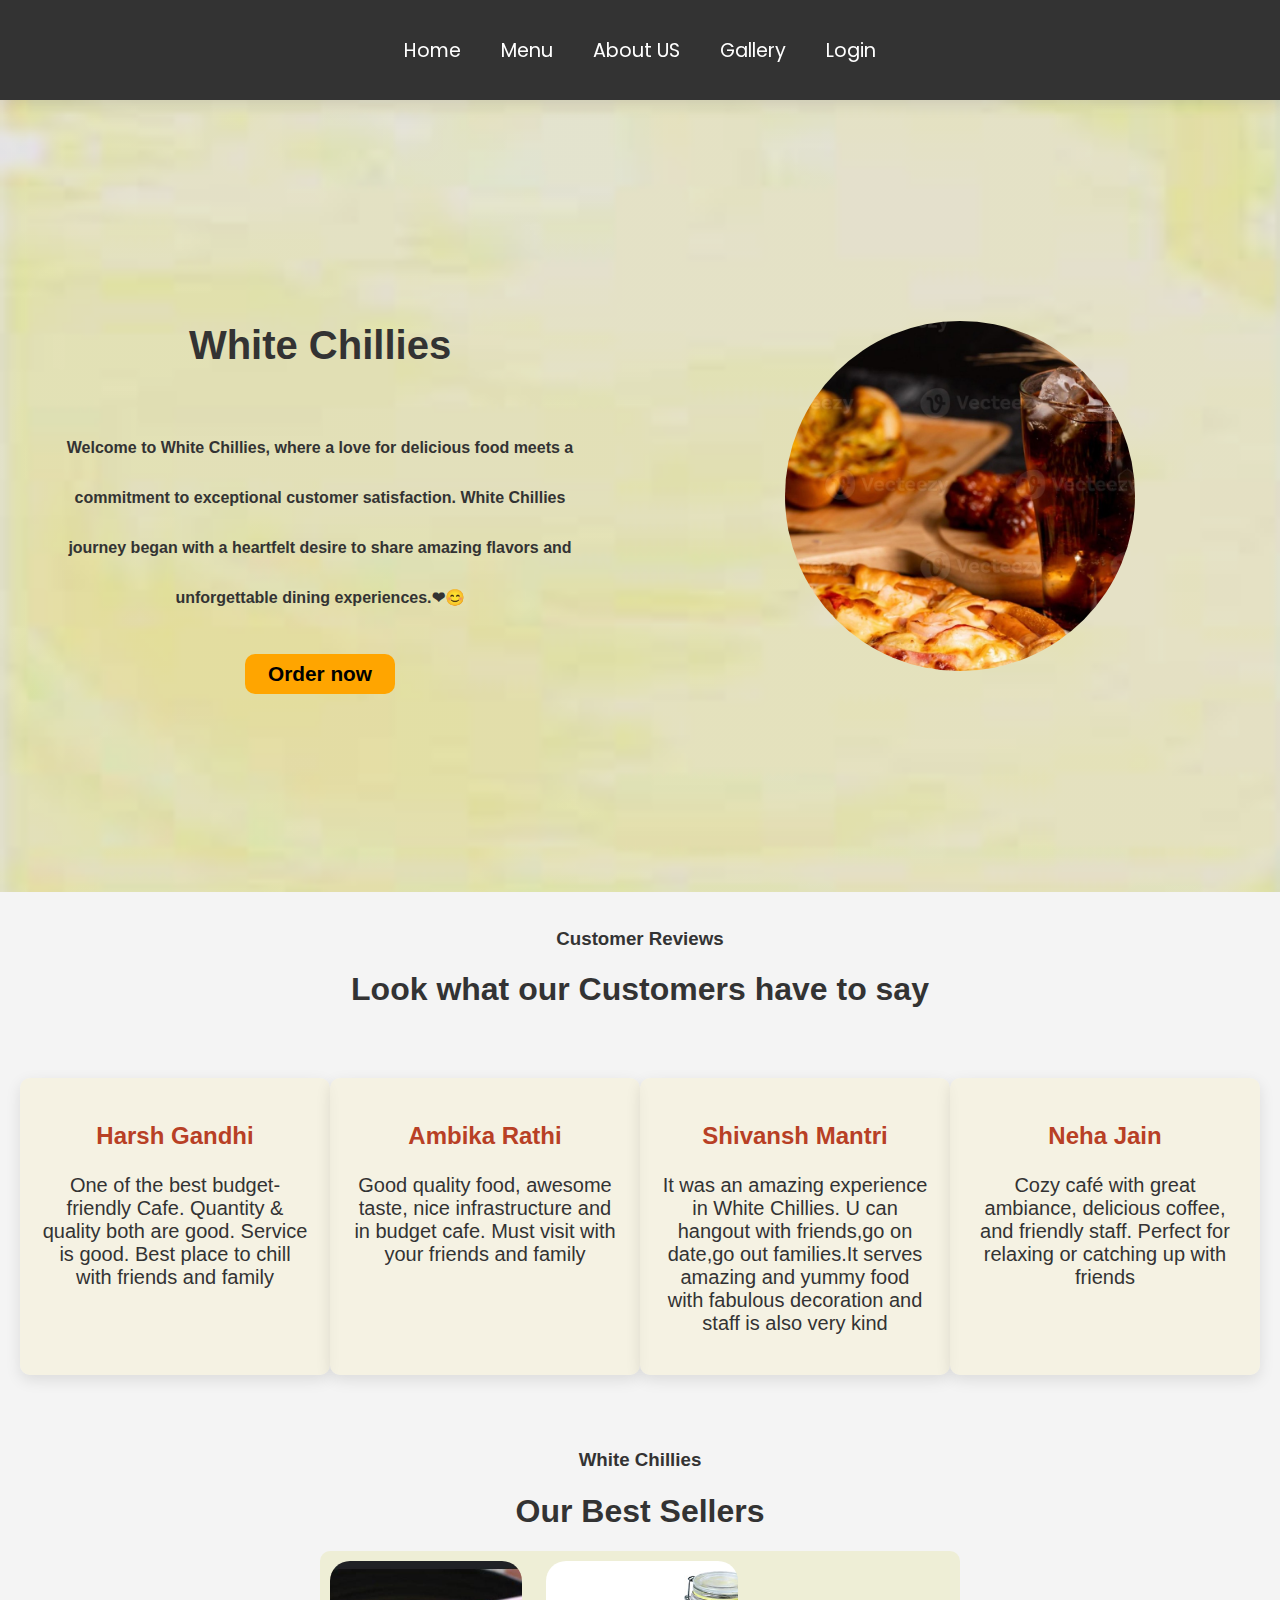
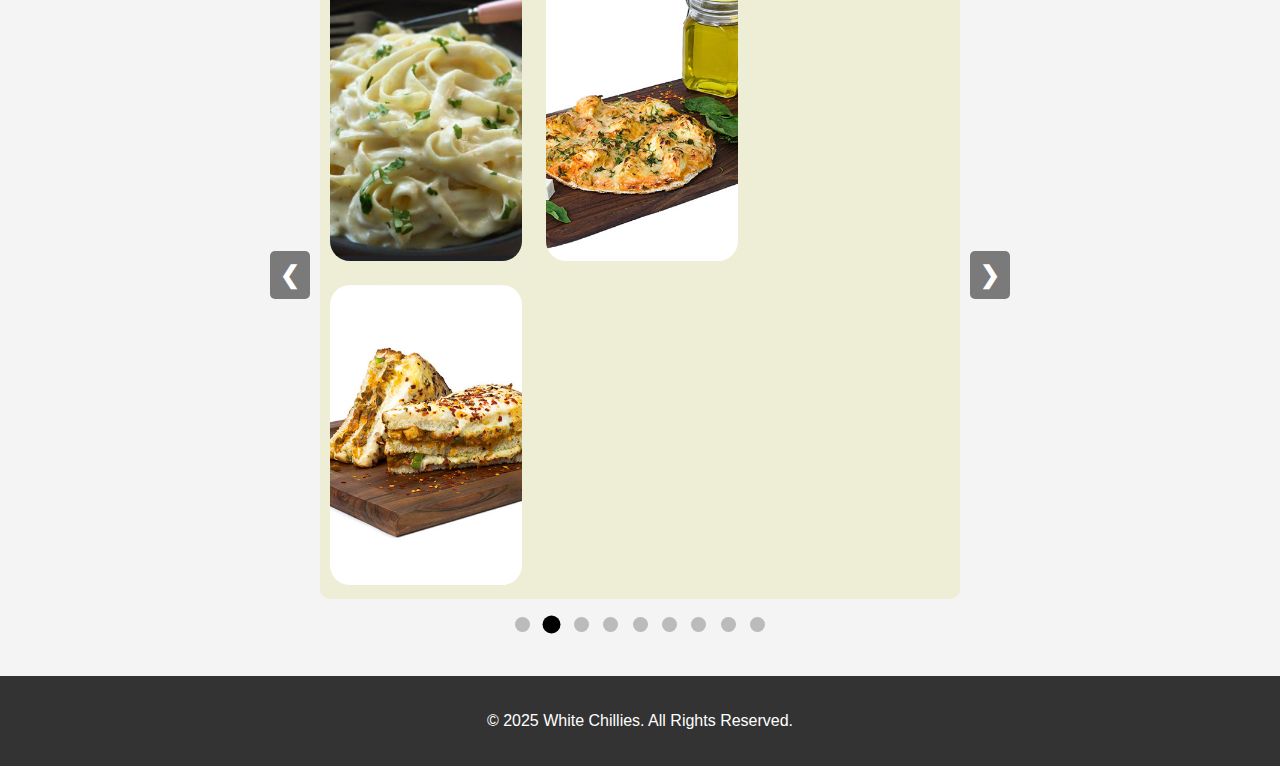
<file: CafeProject/index.html>
<!DOCTYPE html>
<html lang="en">

<head>
  <meta charset="UTF-8">
  <meta name="viewport" content="width=device-width, initial-scale=1.0">
  <title>Cafe</title>
  <link rel="stylesheet" href="styles.css">
</head>

<body>
  <nav class="navbar">
    <div class="navbar-container">
      <ul class="navbar-menu">
        <li><a href="index.html" class="navbar-link">Home</a></li>
        <li><a href="menu.html" class="navbar-link">Menu</a></li>
        <li><a href="Aboutus.html" class="navbar-link">About US</a></li>
        <li><a href="gallery.html" class="navbar-link">Gallery</a></li>
        <li><a href="login.html" class="navbar-link">Login</a></li>
      </ul>
    </div>
  </nav>
  <div class="firstpage">
    <div class="left">
      <h1 style="font-weight: bolder; font-size: 2.5rem;">White Chillies</h1>
      <P style="text-align: center;">Welcome to White Chillies, where a love for delicious food meets a commitment to
        exceptional customer satisfaction. White Chillies journey began with a heartfelt desire to share amazing flavors
        and unforgettable dining experiences.❤😊</P>
      <button><a href="menu.html">Order now</a></button>
    </div>
    <div class="right">
      <img src="rotateimg.jpg" alt="">
    </div>
  </div>
  <br>
  <br>
  <h3 style="text-align: center; padding-bottom: 0px; margin: 0px;">Customer Reviews</h3>
  <h1 style="text-align: center;">Look what our Customers have to say</h1>
  <div class="container">

    <div class="box">
      <h3>Harsh Gandhi</h3>
      <p>One of the best budget-friendly Cafe. Quantity & quality both are good. Service is good. Best place to chill
        with friends and family</p>
    </div>
    <div class="box">
      <h3>Ambika Rathi</h3>
      <p>Good quality food, awesome taste, nice infrastructure and in budget cafe. Must visit with your friends and
        family</p>
    </div>
    <div class="box">
      <h3>Shivansh Mantri</h3>
      <p>It was an amazing experience in White Chillies. U can hangout with friends,go on date,go out families.It serves
        amazing and yummy food with fabulous decoration and staff is also very kind</p>
    </div>
    <div class="box">
      <h3>Neha Jain</h3>
      <p>Cozy café with great ambiance, delicious coffee, and friendly staff. Perfect for relaxing or catching up with
        friends</p>
    </div>
  </div>
  <br>
  <br>
  <br>
  <h3 style="text-align: center; padding-bottom: 0px; margin: 0px;">White Chillies</h3>
  <h1 style="text-align: center;">Our Best Sellers</h1>
  <div class="slideshow-container">
    <a class="prev" onclick="plusSlides(-1)">&#10094;</a>
    <div class="slide">
      <img src="img1.jpg">
      <img src="Pasta.jpg">
      <img src="img3.jpg">
    </div>
    <div class="slide">
      <img src="Pasta.jpg">
      <img src="img3.jpg">
      <img src="img4.jpg">
    </div>
    <div class="slide">
      <img src="img3.jpg">
      <img src="img4.jpg">
      <img src="img5.jpg">
    </div>
    <div class="slide">
      <img src="img4.jpg">
      <img src="img5.jpg">
      <img src="img6.jpg">
    </div>
    <div class="slide">
      <img src="img5.jpg">
      <img src="img6.jpg">
      <img src="img7.jpg">
    </div>
    <div class="slide">
      <img src="img6.jpg">
      <img src="img7.jpg">
      <img src="img8.jpeg">
    </div>
    <div class="slide">
      <img src="img7.jpg">
      <img src="img8.jpeg">
      <img src="img9.jpg">
    </div>
    <div class="slide">
      <img src="img8.jpeg">
      <img src="img9.jpg">
      <img src="img1.jpg">
    </div>
    <div class="slide">
      <img src="img9.jpg">
      <img src="img1.jpg">
      <img src="Pasta.jpg">
    </div>
    <a class="next" onclick="plusSlides(1)">&#10095;</a>
  </div>
  <br>

  <div style="text-align:center">
    <span class="dot"></span>
    <span class="dot"></span>
    <span class="dot"></span>
    <span class="dot"></span>
    <span class="dot"></span>
    <span class="dot"></span>
    <span class="dot"></span>
    <span class="dot"></span>
    <span class="dot"></span>
  </div>
  <footer class="footer">
    <p>&copy; 2025 White Chillies. All Rights Reserved.</p>
  </footer>
  <script>
    let slideIndex = 1;
    showSlides(slideIndex);
    function plusSlides(n) {
      showSlides(slideIndex += n);
    }

    function showSlides(n) {
      let i;
      let slides = document.getElementsByClassName("slide");
      let dots = document.getElementsByClassName("dot");
      if (n > slides.length) { slideIndex = 1 }
      if (n < 1) { slideIndex = slides.length }
      for (i = 0; i < slides.length; i++) {
        slides[i].style.display = "none";
      }
      for (i = 0; i < dots.length; i++) {
        dots[i].className = dots[i].className.replace(" active", "");
      }
      slides[slideIndex - 1].style.display = "block";
      dots[slideIndex - 1].className += " active";
    }
    function autoSlides() {
      plusSlides(1);
      setTimeout(autoSlides, 2000);
    }
    autoSlides();
  </script>
</body>

</html>
</file>
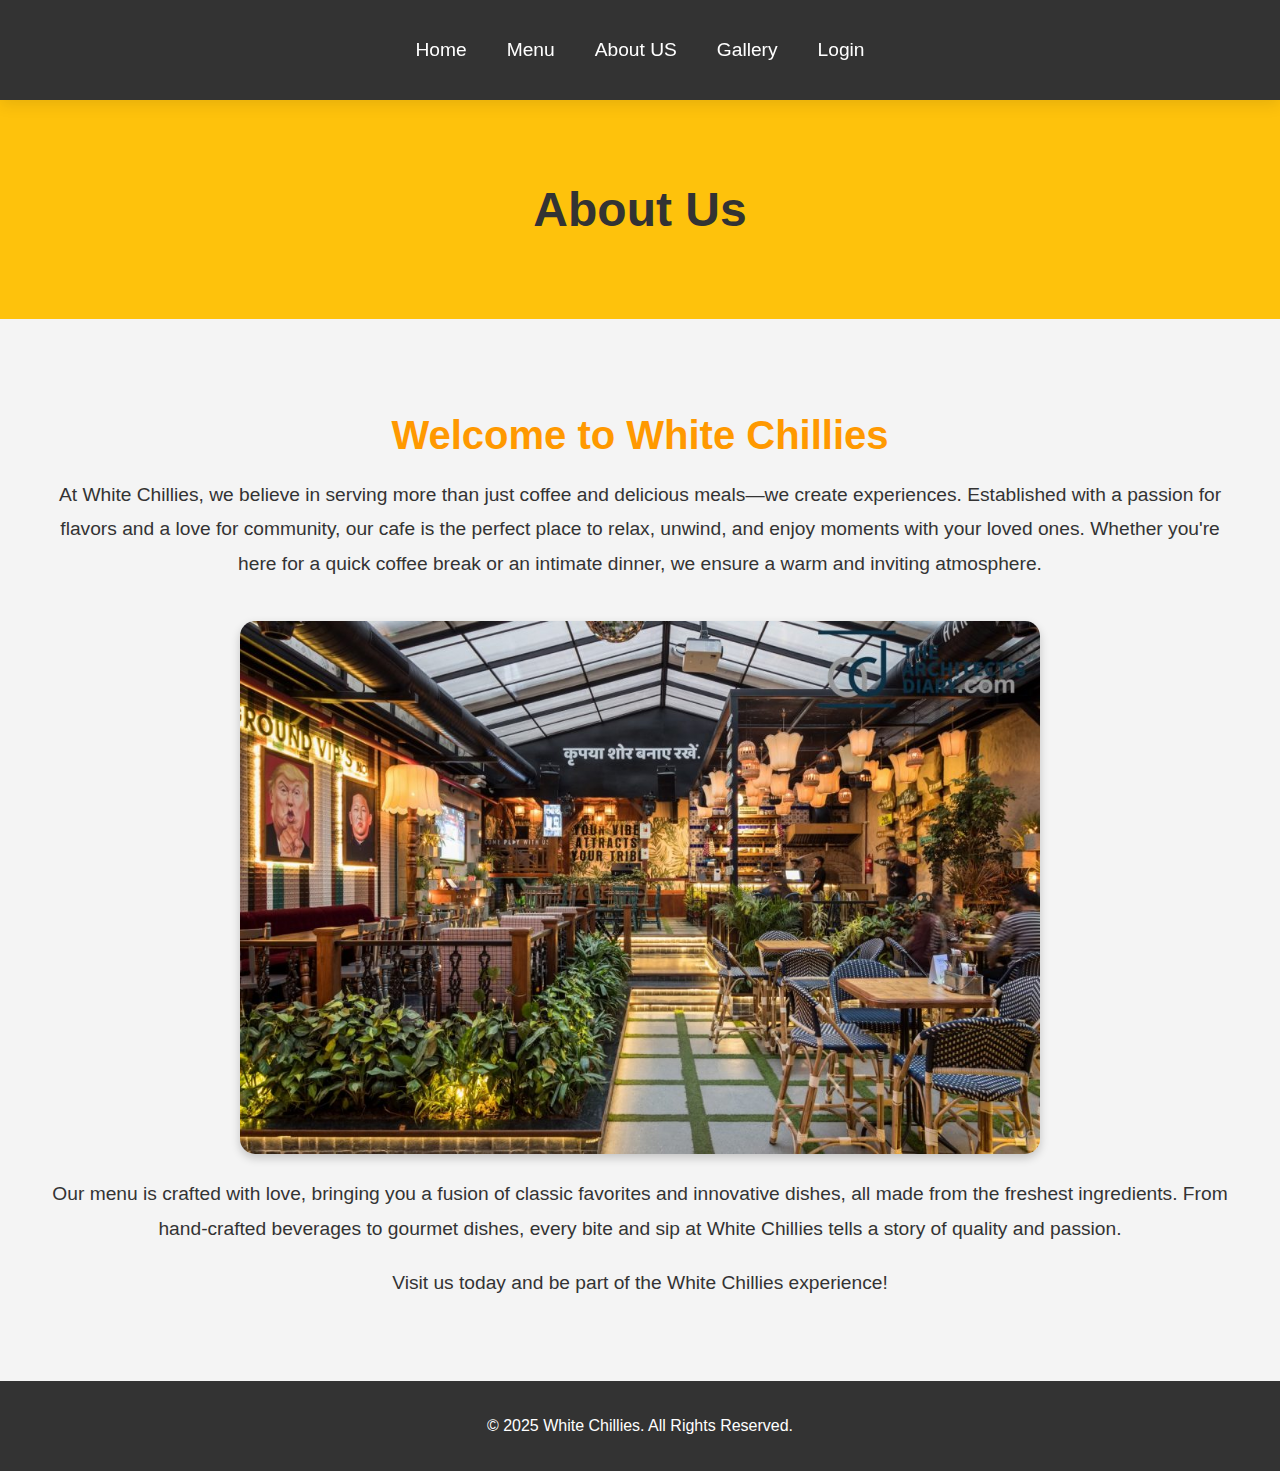
<file: CafeProject/Aboutus.html>
<!DOCTYPE html>
<html lang="en">

<head>
    <meta charset="UTF-8">
    <meta name="viewport" content="width=device-width, initial-scale=1.0">
    <title>About Us - White Chillies</title>
    <style>
        body{
            margin: 0;
            font-family: 'Arial', sans-serif;
            background-color: #f4f4f4;
            color: #333;

        }
        .navbar{
            background-color: #333;
            color: #fff;
            padding: 0px 20px;
            position: sticky;
            height: 100px;
            display: flex;
            justify-content: space-between;
            align-items: center;
            top: 0;
            z-index: 2;
            box-shadow: 0 4px 15px rgba(0, 0, 0, 0.1);
            font-family: 'Poppins', sans-serif;
        }
        .navbar-container{
            display: flex;
            justify-content: space-between;
            align-items: center;
            max-width: 1200px;
            margin: 0 auto;
        }
        .navbar-logo{
            font-size: 1.8rem;
            font-weight: bold;
            color: #ff9900;
            text-decoration: none;
            transition: color 0.3s ease;
        }


        .navbar-logo:hover{
            color: #ff6600;
        }

        /* Menu Styles */
        .navbar-menu{
            display: flex;
            list-style: none;
            margin: 0;
            padding: 0;
        }

        .navbar-link{
            text-decoration: none;
            color: #fff;
            margin: 0 20px;
            font-size: 1.2rem;
            position: relative;
            transition: color 0.3s, transform 0.3s;
        }
        .navbar-link:hover{
            color: #ff9900;
            transform: scale(1.1);
        }

        .navbar-link::after{
            content: '';
            position: absolute;
            bottom: -5px;
            left: 50%;
            width: 0%;
            height: 2px;
            background-color: #ff9900;
            transition: width 0.3s ease, left 0.3s ease;
        }
        .navbar-link:hover::after{
            width: 100%;
            left: 0;
        }

        header{
            background-color: #fec20c;
            text-align: center;
            padding: 50px 20px;
        }
        header h1{
            font-size: 3rem;
            color: #333;
        }
        .about-container{
            max-width: 1200px;
            margin: 40px auto;
            padding: 20px;
            text-align: center;
        }
        .about-container h2{
            font-size: 2.5rem;
            margin-bottom: 20px;
            color: #ff9900;
        }
        .about-text{
            font-size: 1.2rem;
            line-height: 1.8;
            margin-bottom: 20px;
        }
        .about-image{
            width: 100%;
            max-width: 800px;
            border-radius: 15px;
            box-shadow: 0 4px 10px rgba(0, 0, 0, 0.2);
            margin-top: 20px;
        }
        .footer{
            background-color: #333;
            color: #fff;
            text-align: center;
            padding: 20px 0;
            margin-top: 40px;
        }
    </style>
</head>

<body>
    <nav class="navbar">
        <div class="navbar-container">
            <ul class="navbar-menu">
                <li><a href="index.html" class="navbar-link">Home</a></li>
                <li><a href="menu.html" class="navbar-link">Menu</a></li>
                <li><a href="Aboutus.html" class="navbar-link">About US</a></li>
                <li><a href="gallery.html" class="navbar-link">Gallery</a></li>
                <li><a href="login.html" class="navbar-link">Login</a></li>
            </ul>
        </div>
    </nav>
    <header>
        <h1>About Us</h1>
    </header>

    <div class="about-container">
        <h2>Welcome to White Chillies</h2>
        <p class="about-text">At White Chillies, we believe in serving more than just coffee and delicious meals—we
            create experiences.
            Established with a passion for flavors and a love for community, our cafe is the perfect place to relax,
            unwind, and enjoy moments with your loved ones. Whether you're here for a quick coffee break or an intimate
            dinner, we ensure a warm and inviting atmosphere.</p>
        <img src="CafeInterior.jpg" alt="Cafe Interior" class="about-image">
        <p class="about-text">Our menu is crafted with love, bringing you a fusion of classic favorites and innovative
            dishes, all made
            from the freshest ingredients. From hand-crafted beverages to gourmet dishes, every bite and sip at White
            Chillies
            tells a story of quality and passion.</p>
        <p class="about-text">Visit us today and be part of the White Chillies experience!</p>
    </div>
    <footer class="footer">
        <p>&copy; 2025 White Chillies. All Rights Reserved.</p>
    </footer>
</body>

</html>
</file>
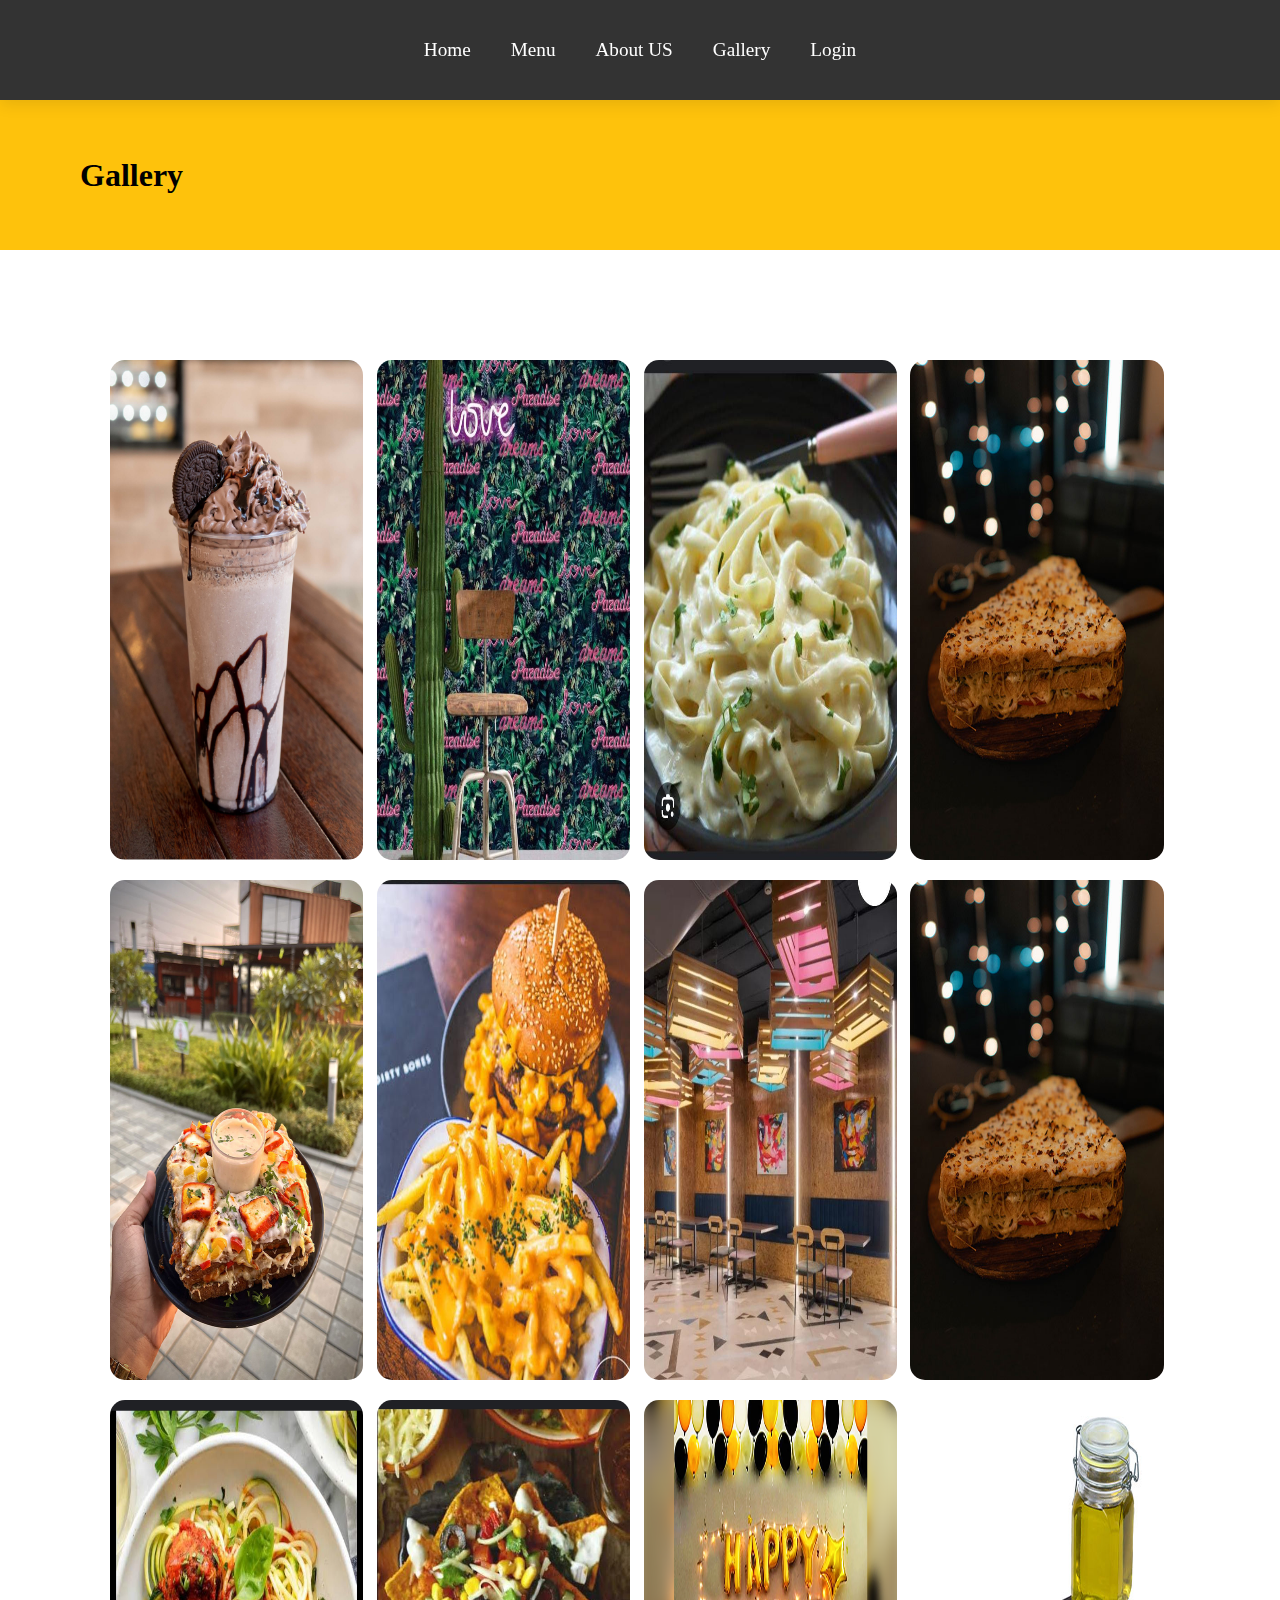
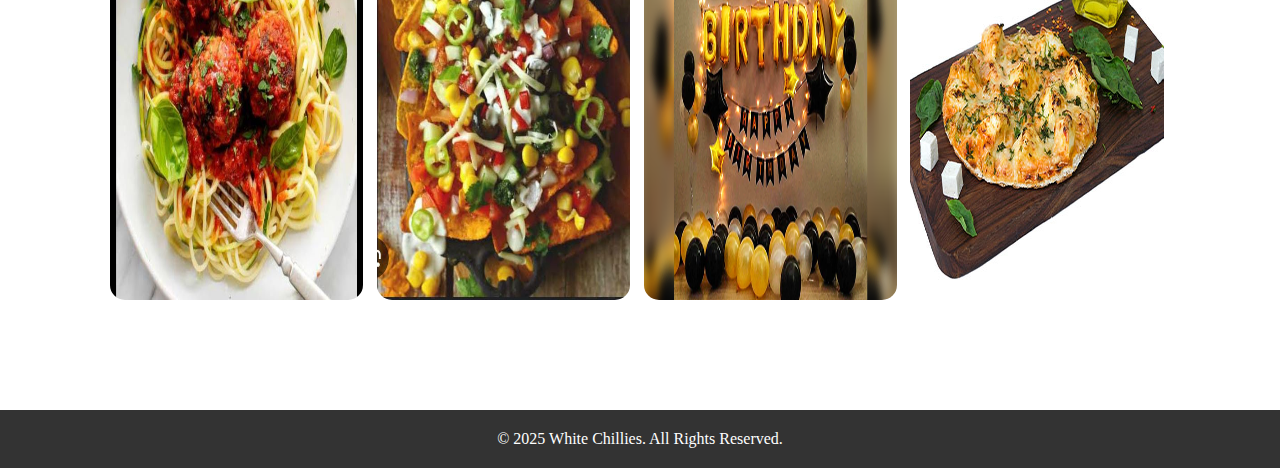
<file: CafeProject/gallery.html>
<!DOCTYPE html>
<html lang="en">
<head>
    <meta charset="UTF-8">
    <meta name="viewport" content="width=device-width, initial-scale=1.0">
    <title>Gallery</title>
    <link rel="stylesheet" href="gallerystyle.css">
</head>
<body>
    <nav class="navbar">
        <div class="navbar-container">
            
            <ul class="navbar-menu">
                <li><a href="index.html" class="navbar-link">Home</a></li>
                <li><a href="menu.html" class="navbar-link">Menu</a></li>
                <li><a href="Aboutus.html" class="navbar-link">About US</a></li>
                <li><a href="gallery.html" class="navbar-link">Gallery</a></li>
                <li><a href="login.html" class="navbar-link">Login</a></li>
            </ul>
        </div>
    </nav>
    <div class="container">
        <header>
            <h1>Gallery</h1>
        </header>
        <div class="products"></div>
    </div>
    <div class="gallery">
        <img src="img1.jpg" alt="">
        <img src="g1.jpg" alt="">
        <img src="Pasta.jpg" alt="">
        <img src="img10.jpg" alt="">
        <img src="img11.jpg" alt="">
        <img src="Fries.jpg" alt="">
        <img src="g2.jpg" alt="">
        <img src="img10.jpg" alt="">
        <img src="Spaghetti.jpg" alt="">
        <img src="Nachos.jpg" alt="">
        <img src="decoration1.webp" alt="">
        <img src="img3.jpg" alt="">
    </div>
    <footer class="footer">
        <p>&copy; 2025 White Chillies. All Rights Reserved.</p>
    </footer>
</body>
</html>
</file>
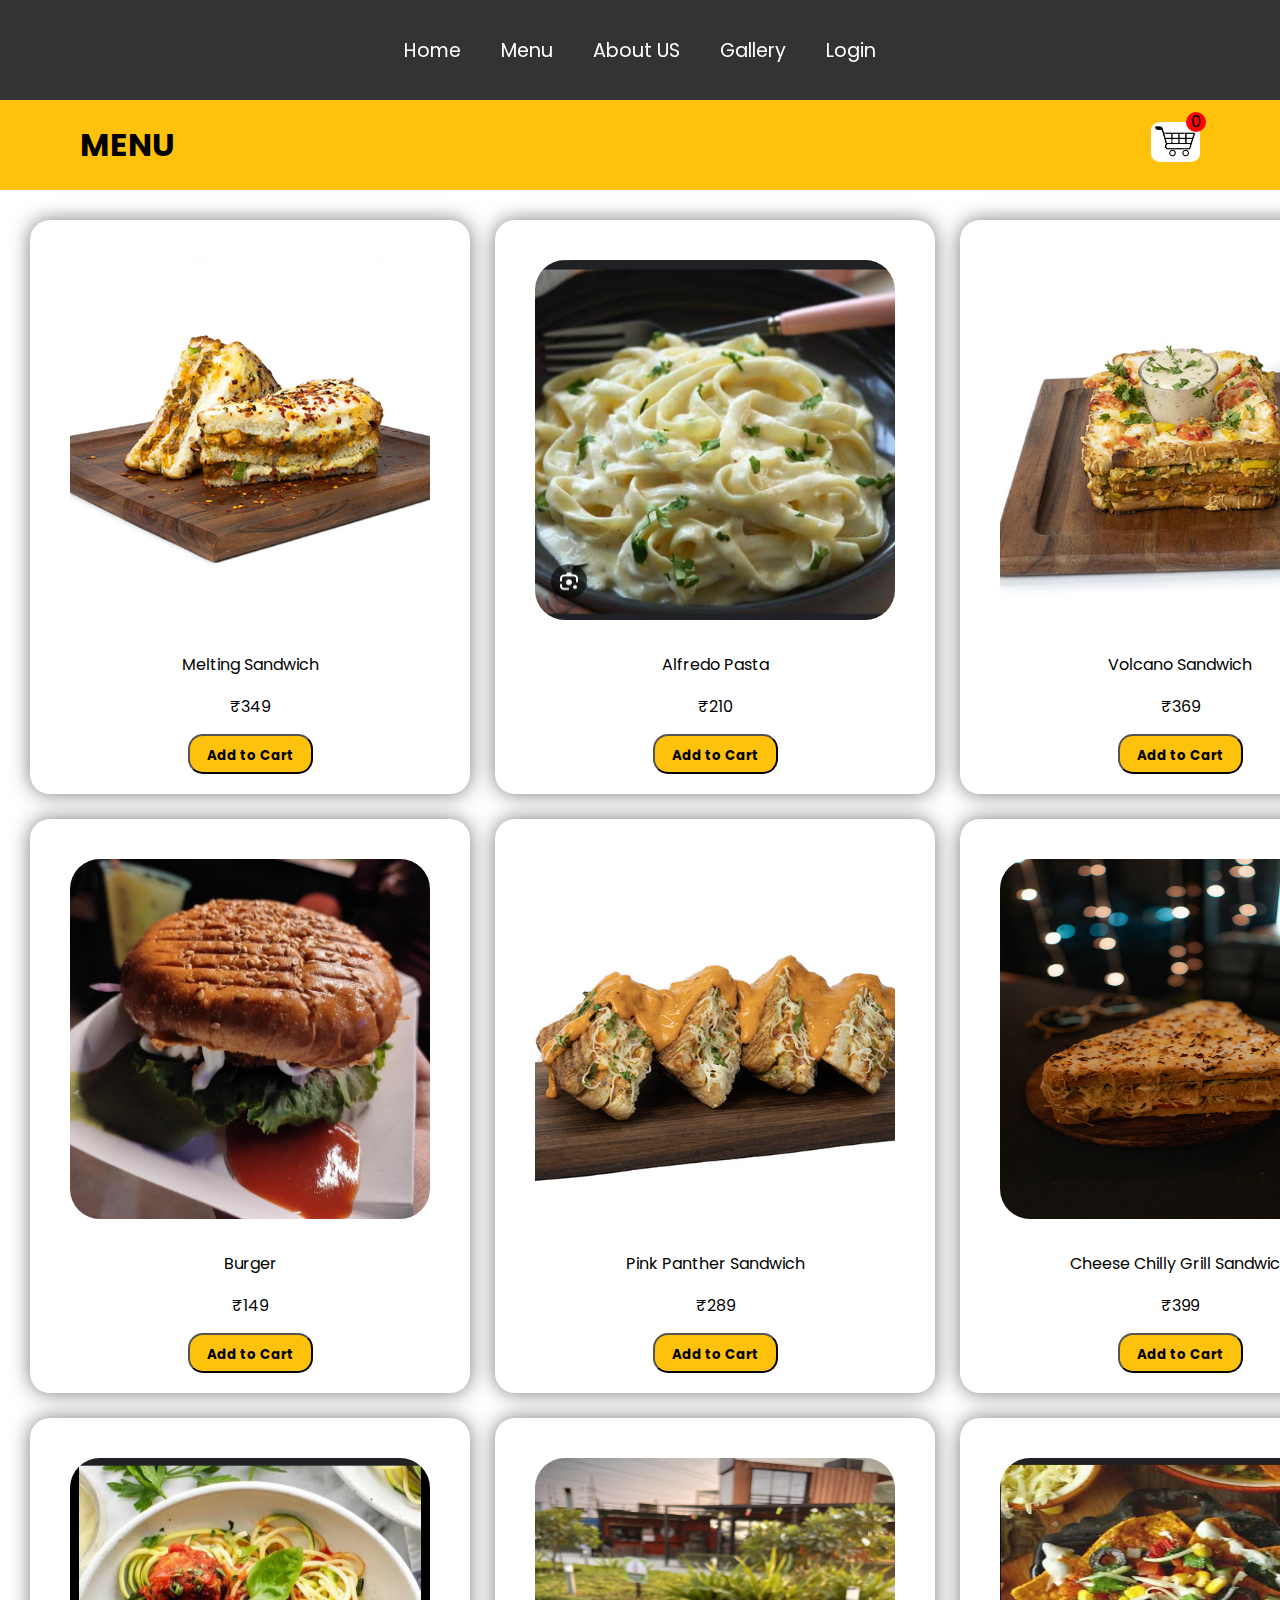
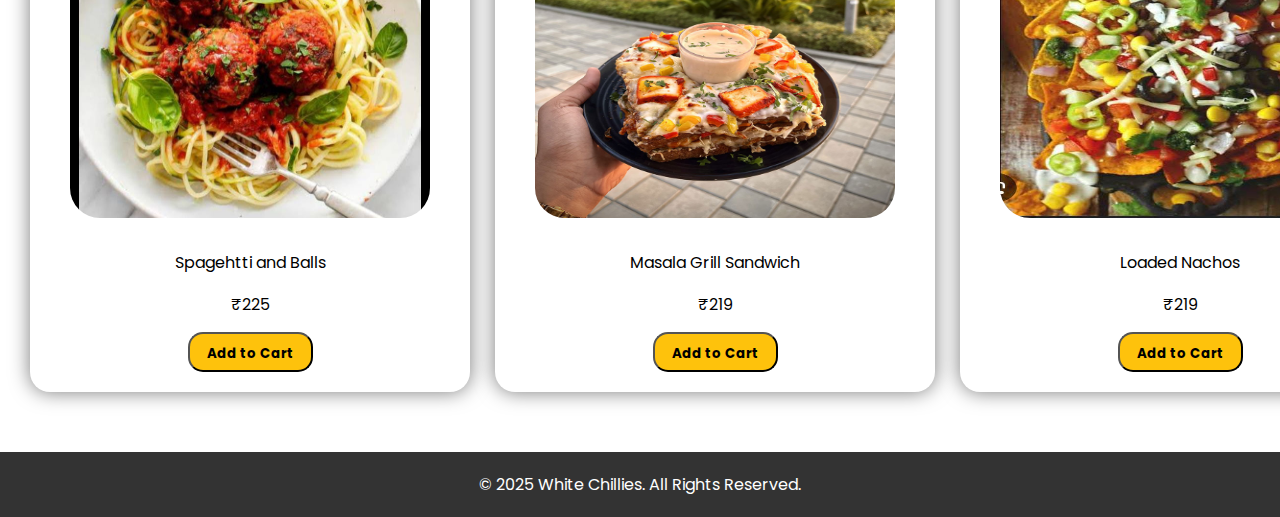
<file: CafeProject/menu.html>
<!DOCTYPE html>
<html lang="en">
<head>
    <meta charset="UTF-8">
    <meta name="viewport" content="width=device-width, initial-scale=1.0">
    <title>Menu</title>
    <link rel="preconnect" href="https://fonts.googleapis.com">
    <link rel="preconnect" href="https://fonts.gstatic.com" crossorigin>
    <link
        href="https://fonts.googleapis.com/css2?family=Poppins:ital,wght@0,100;0,200;0,300;0,400;0,500;0,600;0,700;0,800;0,900;1,100;1,200;1,300;1,400;1,500;1,600;1,700;1,800;1,900&display=swap"
        rel="stylesheet">
    <style>
        *{
            margin: 0px;
            padding: 0px;
            font-family: "Poppins";
            box-sizing: border-box;
        }
        .navbar{
            background-color: #333;
            color: #fff;
            padding: 0px 20px;
            position: sticky;
            top: 0;
            height: 100px;
            display: flex;
            justify-content: space-between;
            align-items: center;
            z-index: 2;
            box-shadow: 0 4px 15px rgba(0, 0, 0, 0.1);
            font-family: 'Poppins', sans-serif;
        }
        .navbar-container{
            display: flex;
            justify-content: space-between;
            align-items: center;
            max-width: 1200px;
            margin: 0 auto;
        }
        .navbar-menu{
            display: flex;
            list-style: none;
            margin: 0;
            padding: 0;
        }
    .navbar-link{
            text-decoration: none;
            color: #fff;
            margin: 0 20px;
            font-size: 1.2rem;
            position: relative;
            transition: color 0.3s, transform 0.3s;
        }
        .navbar-link:hover{
            color: #ff9900;
            transform: scale(1.1);
        }
        .navbar-link::after{
            content: '';
            position: absolute;
            bottom: -5px;
            left: 50%;
            width: 0%;
            height: 2px;
            background-color: #ff9900;
            transition: width 0.3s ease, left 0.3s ease;
        }
        .navbar-link:hover::after{
            width: 100%;
            left: 0;
        }
        .container{

            margin: auto;
            transition: 0.5s;
            max-width: 100vw;
        }
        header{
            position: sticky;
            top: 100px;
            background-color: #fec20c;
            display: flex;
            justify-content: space-between;
            z-index: 3;
            align-items: center;
            padding: 15px 80px;
            height: 90px;
        }
        .shoppingBasket{
            position: relative;
        }
        .shoppingBasket:hover{
            cursor: pointer;
        }
        .shoppingBasket img {
            height: 40px;
            border-radius: 20%;
        }
        .shoppingBasket .quantity{
            background-color: red;
            border-radius: 50%;
            display: flex;
            justify-content: center;
            align-items: center;
            height: 20px;
            width: 20px;
            position: absolute;
            top: -10px;
            left: 35px;
        }
        .products{
            display: grid;
            grid-template-columns: repeat(3, 1fr);
            row-gap: 25px;
            column-gap: 25px;
            margin: 10px;
            padding: 20px;
        }
        .products .item{
            text-align: center;
            padding: 20px;
            line-height: 30px;
            border-radius: 20px;
            box-shadow: 0 0px 20px rgba(0, 0, 0, 0.526);
        }
        .products button{
            height: 40px;
            background-color: #fec20c;
            font-weight: bold;
            width: 125px;
            padding: 10px;
            border-radius: 15px;
            text-align: center;
        }
        .products button:hover{
            cursor: pointer;
            background-color: #94771e;
        }

        .products img {
            width: 400px;
            height: 400px;
            border-radius: 50px;
            padding: 20px;
        }

        .products img:hover {
            scale: 1.1;
            transition: 0.5s;
        }
        .products .item .price{
            margin: 12px;
        }
        .cart{
            position: fixed;
            top: 0;
            right: -400px;
            width: 400px;
            height: 100vh;
            z-index: 5;
            background-color: #453e3b;
            transition: right 3 ease;
        }
        .cart h3{
            padding-top: 40px;
            font-weight: 100;
            color: white;
            text-align: center;
            margin-top: 10px;
        }
        .cart .checkout{
            position: absolute;
            bottom: 0;
            width: 100%;
            display: grid;
            grid-template-areas: "nav vedant"
                                 "money money";

        }
        .cart .checkout .total{
            width: 100%;
            height: 60px;
            display: flex;
            justify-content: center;
            align-items: center;
            font-weight: bold;
            font-size: 17px;
            cursor: pointer;
            background-color: beige;
        }
        .cart .checkout .close{
            width: 100%;
            height: 60px;
            display: flex;
            justify-content: center;
            align-items: center;
            font-weight: bold;
            cursor: pointer;
            font-size: 17px;
            color: white;
            background-color: rgba(159, 225, 233, 0.329);
        }
        .active .cart{
            right: 0;
        }
        .productlist{
            padding: 15px;
            height: auto;
        }
        .productlist li{
            display: grid;
            height: 90px;
            grid-template-columns: 100px repeat(3, 1fr);
            color: white;
            row-gap: 10px;
            margin-bottom: 10px;
            border: 1px solid;
        }
        .productlist li img{
            height: 88px;
            width: 65px;
            background-color: white;
        }
        .productlist li div{
            display: flex;
            justify-content: center;
            align-items: center;
            padding: 10px;
            margin: 1px;
        }
        .productlist li button{
            height: 25px;
            width: 25px;
            border-radius: 50%;
            border: none;
            cursor: pointer;
        }
        .productlist li .count{
            padding: 10px;
        }
        .order-now{
            background-color: #ff9900;
            color: white;
            padding: 10px;
            border: none;
            cursor: pointer;
            font-weight: bold;
            width: 100%;
            text-align: center;
        }
        .order-now:hover{
            background-color: #cc7a00;
        }
        .order-form-container{
            display: none;
            position: fixed;
            z-index: 10;

            top: 0;
            left: 0;
            width: 100%;
            height: 100%;
            background: rgba(0, 0, 0, 0.5);
            justify-content: center;
            align-items: center;
        }
        .order-form{
            background: white;
            padding: 20px;
            padding-left: 40px;
            padding-right: 40px;
            border-radius: 10px;
            text-align: center;
            width: 300px;
        }
        .order-form input, .order-form textarea{
            width: 100%;
            padding: 8px;
            margin: 10px 0;
            border: 1px solid #ccc;
            border-radius: 5px;
        }
        .order-total{
            font-weight: bold;
            margin: 10px 0;
        }
        .order-form button{
            width: 100%;
            padding: 10px;
            margin-top: 10px;
            border: none;
            border-radius: 5px;
            font-size: 16px;
            font-weight: bold;
            cursor: pointer;
            transition: background 0.3s, transform 0.2s;
        }
        .order-form button:first-of-type{
            background-color: #28a745;
            /* Green for Complete Order */
            color: white;
        }
        .order-form button:first-of-type:hover{
            background-color: #218838;
            transform: scale(1.05);
        }
        .order-form button:last-of-type{
            background-color: #dc3545;
            /* Red for Cancel */
            color: white;
        }
        .order-form button:last-of-type:hover{
            background-color: #c82333;
            transform: scale(1.05);
        }
        .footer{
            background-color: #333;
            color: #fff;
            text-align: center;
            padding: 20px 0;
            margin-top: 40px;
        }
    </style>
</head>

<body>
    <nav class="navbar">
        <div class="navbar-container">
            <ul class="navbar-menu">
                <li><a href="index.html" class="navbar-link">Home</a></li>
                <li><a href="menu.html" class="navbar-link">Menu</a></li>
                <li><a href="Aboutus.html" class="navbar-link">About US</a></li>
                <li><a href="gallery.html" class="navbar-link">Gallery</a></li>
                <li><a href="login.html" class="navbar-link">Login</a></li>
            </ul>
        </div>
    </nav>
    <div class="container">
        <header>
            <h1>MENU</h1>

            <div class="shoppingBasket">
                <img src="Cartfinal2.jpg" alt="">
                <span class="quantity">0</span>
            </div>
        </header>
        <div class="products"></div>
    </div>
    <div class="cart">
        <h3>Your Cart</h3>
        <ul class="productlist"></ul>
        <div class="checkout">
            <div class="total"><small>Subtotal (0 items) : </small>₹0</div>
            <button class="order-now" onclick="showOrderForm()">Order Now</button>
            <div class="close">Close</div>
        </div>
    </div>
    <div class="order-form-container" id="orderForm">
        <div class="order-form">
            <h2>Complete Your Order</h2>
            <label for="name">Name:</label>
            <input type="text" id="name" required>
            <label>Phone Number:</label>
            <input type="text" id="phone" required>
            <label>Address:</label>
            <textarea id="address" required></textarea>
            <div class="order-total" id="orderTotal">Total: ₹0</div>
            <button onclick="completeOrder()">Complete Order</button>
            <button onclick="closeOrderForm()">Cancel</button>
        </div>
    </div>
    <footer class="footer">
        <p>&copy; 2025 White Chillies. All Rights Reserved.</p>
    </footer>
</body>
<script>
    let sandwiches = [
        {
            id: 1,
            name: "Melting Sandwich",
            image: "img4.jpg",
            price: "₹349"
        },
        {
            id: 9,
            name: "Alfredo Pasta",
            image: "Pasta.jpg",
            price: "₹210"
        },
        {
            id: 2,
            name: "Volcano Sandwich",
            image: "img6.jpg",
            price: "₹369"
        },
        {
            id: 7,
            name: "Burger",
            image: "Burger.jpg",
            price: "₹149"
        },
        {
            id: 3,
            name: "Pink Panther Sandwich",
            image: "img5.jpg",
            price: "₹289"
        },
        {
            id: 4,
            name: "Cheese Chilly Grill Sandwich",
            image: "img10.jpg",
            price: "₹399"
        },
        {
            id: 8,
            name: "Spagehtti and Balls",
            image: "Spaghetti.jpg",
            price: "₹225"
        },
        {
            id: 5,
            name: "Masala Grill Sandwich",
            image: "img11.jpg",
            price: "₹219"
        },
        {
            id: 6,
            name: "Loaded Nachos",
            image: "Nachos.jpg",
            price: "₹219"
        },

    ]
    const body = document.querySelector("body");
    const products = document.querySelector(".products");
    shoppingBasket = document.querySelector(".shoppingBasket");
    closeCart = document.querySelector(".close");
    let productlist = document.querySelector(".productlist");
    let checkoutList = [];
    let quantity = document.querySelector(".quantity")
    let total = document.querySelector(".total");
    shoppingBasket.onclick = () => {
        body.classList.add("active");
        reloadcart();
    }
    closeCart.onclick = () => {
        body.classList.remove("active");
    }
    function onInIt() {
        sandwiches.forEach((item, key) =>{
            let div = document.createElement("div");
            div.classList.add("item");
            div.innerHTML = `<img src="${item["image"]}"/>
            <div class="name">${item.name}</div>
            <div class="price">${item.price}</div>
            <button onclick="addToCart(${key})">Add to Cart</button>`
            products.appendChild(div)
        });  
    }
    onInIt();
    function addToCart(id){
        if (checkoutList[id] == null){
            checkoutList[id] = sandwiches[id];
            checkoutList[id].quantity = 1;
        }else{
            checkoutList[id].quantity += 1;
        }
        reloadcart();
    }
    function reloadcart(){
        productlist.innerHTML = "";
        let count = 0;
        let totalprice = 0;
        checkoutList.forEach((item, key) => {
            let a = item.price.slice(1);
            let b = parseInt(a);
            totalprice += b * item.quantity;
            count += item.quantity;
            let li = document.createElement("li");
            li.innerHTML = `<img src="${item.image}">
            <div>${item.name}</div>
            <div>${item.price}</div>
            <div>
            <button onclick="changeQunatity(${key},${item.quantity - 1})">-</button>
            <div class="count">${item.quantity}</div>
            <button onclick="changeQunatity(${key},${item.quantity + 1})">+</button>
            </div>`;
            productlist.appendChild(li);
            // console.log(item);
            quantity.innerHTML = count
            total.innerHTML = `<small>Subtotal (${count} items): </small>₹${totalprice}`;
        });

    }
    function changeQunatity(key, quantity){
        if (quantity == 0){
            delete checkoutList[key];
            total.innerHTML = `<small> Subtotal (0 items: )</small>₹0`;
        }else{
            checkoutList[key].quantity = quantity;
        }
        reloadcart();
    }
    function showOrderForm(){
        let cartIsEmpty = checkoutList.every(item => item === undefined);
        if (cartIsEmpty){
            alert("You have to add items in cart");
            return;
        }
        document.getElementById("orderForm").style.display = "flex";
        let totalText = total.innerText.replace(/Subtotal \(\d+ items\) : /, "Total: ₹");
        document.getElementById("orderTotal").innerText = totalText; // Show total amount
    }
    function closeOrderForm() {
        document.getElementById("orderForm").style.display = "none";
    }
    function validateForm(){
        let name = document.getElementById("name").value.trim();
        let phone = document.getElementById("phone").value.trim();

        let address = document.getElementById("address").value.trim();

        let errorMessages = [];

        if (name === ""){
            errorMessages.push("⚠️ Name is required.");
        }


        if (phone === "" || !/^\d{10}$/.test(phone)){
            errorMessages.push("⚠️ Enter a valid 10-digit phone number.");
        }


        if (address === ""){
            errorMessages.push("⚠️ Address is required.");
        }

        // If there are errors, show an alert
        if (errorMessages.length > 0){
            alert("Please fix the following errors:\n\n" + errorMessages.join("\n"));
            return false;
        }

        return true;
    }

    function completeOrder(){
        if (validateForm()){
            alert("✅ Your order has been successfully completed!");
            closeOrderForm();
        }
    }

</script>

</html>
</file>
<file: CafeProject/styles.css>
@import url('https://fonts.googleapis.com/css2?family=Poppins:wght@100;200;300;400;500;600;700;800;900&display=swap');

body{
    margin: 0;
    font-family: 'Arial', sans-serif;
    background-color: #f4f4f4;
    color: #333;
}
.navbar{
    background-color: #333;
    color: #fff;
    padding: 0px 20px;
    position: sticky;
    height: 100px;
    display: flex;
    justify-content: space-between;
    align-items: center;
    top: 0;
    z-index: 2;
    box-shadow: 0 4px 15px rgba(0, 0, 0, 0.1);
    font-family: 'Poppins', sans-serif;
}
.navbar-container{
    display: flex;
    justify-content: space-between;
    align-items: center;
    margin: 0 auto;
}
.navbar-menu{
    display: flex;
    list-style: none;
    margin: 0;
    padding: 0;
}
.navbar-link{
    text-decoration: none;
    color: #fff;
    margin: 0 20px;
    font-size: 1.2rem;
    position: relative;
    transition: color 0.3s, transform 0.3s;
}
.navbar-link:hover{
    color: #ff9900;
}
.navbar-link::after{
    content: '';
    position: absolute;
    bottom: -5px;
    left: 50%;
    width: 0%;
    height: 2px;
    background-color: #ff9900;
    transition: width 0.3s ease, left 0.3s ease;
}
.navbar-link:hover::after{
    width: 100%;
    left: 0;
}
.firstpage{
    display: flex;
    height: 88vh;
    background: linear-gradient(rgba(0, 0, 0, 0.1), rgba(0, 0, 0, 0.1)),
        url(Background.png) no-repeat center/cover;
}
.firstpage .left, .firstpage .right{
    padding: 20px;
    display: flex;
    width: 40%;
    align-items: center;
    justify-content: center;
    flex-direction: column;
    gap: 10px;
    margin: auto;
    font-weight: bold;
    line-height: 50px;
}
.firstpage .left a{
    color: black;
    font-weight: bold;
    text-decoration: none;
}

.firstpage .right img{
    animation: startrotate 5s linear;
    transition: transform ease;
}

@keyframes startrotate{
    from{
        transform: scale(0) rotate(0deg);
    }
    to{
        transform: scale(1.2) rotate(360deg);
    }
}
.firstpage .left button{
    padding: 15px;
    border: none;
    background-color: orange;
    width: 150px;
    font-size: 1.3rem;
    cursor: pointer;
    font-weight: bold;
    color: rgb(59, 57, 57);
}

.firstpage .right img{
    border-radius: 50%;
    width: 350px;
    height: 350px;
    object-fit: cover;
}
.container{
    display: flex;
    flex-direction: row;
    justify-content: space-evenly;
    margin-top: 50px;
    padding: 20px;
}
.box{
    width: 300px;
    padding: 20px;
    background-color: #f6f1d895;
    border-radius: 10px;
    box-shadow: 0 5px 15px rgba(0, 0, 0, 0.1);
}
.box h3{
    font-size: 24px;
    text-align: center;
    font-weight: bold;
    color: rgb(184, 64, 37);
}
.box:hover{
    transform: translateY(-10px);
    box-shadow: 0 15px 30px rgba(0, 0, 0, 0.2);
}
.box p{
    font-size: 20px;
    text-align: center;
    color: #333;
}
button{
    margin: 5px;
    padding: 20px;
    font-size: medium;
    border: 2px solid black;
    border-radius: 10px;
    background-color: #ff9800;
    height: 40px;
    display: flex;
    justify-content: center;
    align-items: center;
    cursor: pointer;
}
.slideshow-container{
    position: relative;
    max-width: 800px;
    background-color: rgba(226, 226, 143, 0.299);
    margin-left: 25%;
    margin-right: 25%;
    border-radius: 10px;
}
.prev,
.next{
    cursor: pointer;
    position: absolute;
    top: 50%;
    width: auto;
    padding: 10px;
    color: white;
    font-weight: bold;
    font-size: 24px;
    transition: 0.6s ease;
    border-radius: 5px;
    user-select: none;
    background-color: rgba(0, 0, 0, 0.5);
    transform: translateY(-50%);
}
.prev{
    left: -50px;
}
.next{
    right: -50px;
}
.prev:hover,
.next:hover{
    background-color: #5b5a58;
    color: white;
}
.slide{
    display: none;
    position: relative;
    border-radius: 10px;
}
.slide img{
    width: 30%;
    padding: 10px;
    height: 300px;
    border-radius: 30px;
    object-fit: cover;
    transition: ease-in-out 1s;
}
.slide img:hover{
    transform: translateY(-20px);
    cursor: pointer;
}
.active{
    display: block;
}
.text{
    color: black;
    font-size: 15px;
    padding: 8px 12px;
    position: absolute;
    bottom: 8px;
    width: 100%;
    text-align: center;
}
.numbertext{
    color: #f2f2f2;
    font-size: 12px;
    padding: 8px 12px;
    position: absolute;
    top: 0;
}
.dot{
    height: 15px;
    width: 15px;
    margin: 0 5px;
    background-color: #bbb;
    border-radius: 50%;
    display: inline-block;
    transition: background-color 0.6s ease, transform 0.3s ease;
    cursor: pointer;
}
.dot:hover{
    background-color: #ff9800;
    transform: scale(1.2);
}
.active{
    background-color: black;
    transform: scale(1.2);
}
.fade{
    animation-name: fade;
    animation-duration: 1.5s;
}
.footer{
    background-color: #333;
    color: #fff;
    text-align: center;
    padding: 20px 0;
    margin-top: 40px;
}
</file>
<file: CafeProject/gallerystyle.css>
* {
    margin: 0px;
    padding: 0px;
    font-family: "Poppins";
    box-sizing: border-box;
}

.navbar {
    background-color: #333;
    color: #fff;
    padding: 0px 20px;
    position: sticky;
    height: 100px;
    display: flex;
    justify-content: space-between;
    align-items: center;
    top: 0;
    z-index: 2;
    box-shadow: 0 4px 15px rgba(0, 0, 0, 0.1);
    font-family: 'Poppins', sans-serif;
}

.navbar-container {
    display: flex;
    justify-content: space-between;
    align-items: center;
    max-width: 1200px;
    margin: 0 auto;
}

.navbar-logo {
    font-size: 1.8rem;
    font-weight: bold;
    color: #ff9900;
    text-decoration: none;
    transition: color 0.3s ease;
}


.navbar-logo:hover {
    color: #ff6600;
}

/* Menu Styles */
.navbar-menu {
    display: flex;
    list-style: none;
    margin: 0;
    padding: 0;
}

.navbar-link {
    text-decoration: none;
    color: #fff;
    margin: 0 20px;
    font-size: 1.2rem;
    position: relative;
    transition: color 0.3s, transform 0.3s;
}

.navbar-link:hover {
    color: #ff9900;
    transform: scale(1.1);
}

.navbar-link::after {
    content: '';
    position: absolute;
    bottom: -5px;
    left: 50%;
    width: 0%;
    height: 2px;
    background-color: #ff9900;
    transition: width 0.3s ease, left 0.3s ease;
}

.navbar-link:hover::after {
    width: 100%;
    left: 0;
}


header {
    position: sticky;
    top: 40px;
    background-color: #fec20c;
    display: flex;
    justify-content: space-between;
    align-items: center;
    padding: 15px 80px;
    height: 150px;
}

.gallery {
    flex: 1;
    width: 99vw;
    padding: 100px;
    background-color: white;
    display: grid;
    grid-template-columns: repeat(4, 1fr);
}

.gallery img {
    margin: 10px;
    height: 500px;
    border-radius: 15px;
    width: 95% !important;
}
.gallery img:hover{
    scale: 1.02;
    cursor: pointer;
    border: 5px solid #fec20c;
}
.footer {
    background-color: #333;
    color: #fff;
    text-align: center;
    padding: 20px;
    margin-top: auto;
    position: relative;
    bottom: 0;
    width: 100%;
}
</file>
